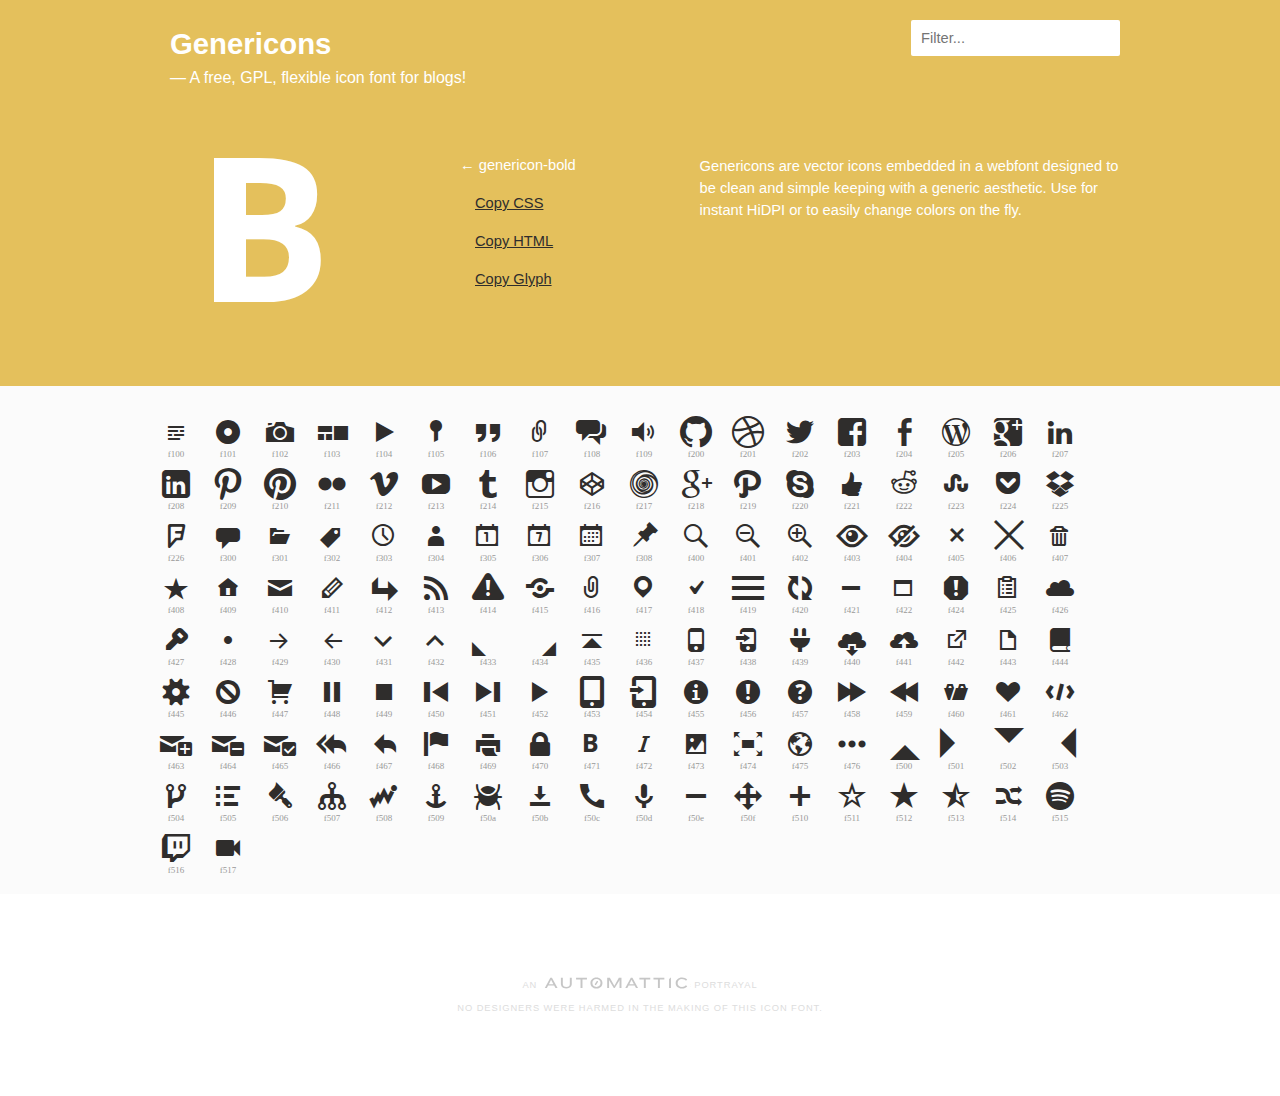
<file: fonts/Genericons/example.html>
<!DOCTYPE html>
<html>
<head>
<title>Genericons</title>
<link rel="stylesheet" href="genericons.css">
<script type="text/javascript" src="https://ajax.googleapis.com/ajax/libs/jquery/1.7.2/jquery.min.js"></script>
<style type="text/css">
/**
 * Example page CSS
 */

body {
	font-family: sans-serif;
	line-height: 1.5;
	margin: 0;
	color: #2f2d2c;
	background: #fff;
	font-size: 11pt;
}

a {
	color: #2f2d2c;
}

h4 {
	margin-top: 40px;
}

#iconlist {
	clear: both;
	margin-bottom: 20px;
}

#iconlist div {
	padding: 10px;
	overflow: hidden;
	white-space: nowrap;
	font-size: 32px;
	line-height: 1;
	position: relative;
	width: 32px;
	height: 32px;
}

#iconlist div:before {
	margin-right: 20px;
}

#iconlist div:hover {
	cursor: pointer;
	color: #e4c05c;
}

#primary {
	background: #e4c05c;
	overflow: hidden;
}

#content {
	position: relative;
	color: #fff;
	max-width: 980px;
	padding: 0 10px;
	margin: 0 auto;
}

#icons {
	background: #fbfbfb;
}

#icons #iconlist {
	max-width: 980px;
	box-sizing: border-box;
	-moz-box-sizing:border-box;
	-webkit-box-sizing:border-box;
	padding: 20px 0;
	margin: 0 auto;
}

#glyph {
	float: left;
	width: 50%;
	box-sizing: border-box;
	-moz-box-sizing:border-box;
	-webkit-box-sizing:border-box;
	-ms-box-sizing:border-box;
	padding: 20px 0;
}

#glyph .info {
	float: right;
	width: 180px;
	padding: 36px 0 0 0;
}

#glyph .info a {
	color: #2f2d2c;
	display: block;
	padding: 8px 0 8px 15px;
}

#glyph .info strong {
	font-weight: normal;
	display: block;
	padding: 8px 0;
}

#glyph .genericon {
	font-size: 256px;
	width: 256px;
	height: 256px;
	overflow: visible;
	float: left;
}

.description {
	margin-top: 50px;
	width: 48%;
	float: right;
	padding-left: 40px;
	margin-left: 2%;
	box-sizing: border-box;
	-moz-box-sizing:border-box;
	-webkit-box-sizing:border-box;
	-ms-box-sizing:border-box;
	background-size: 4px 4px;
}

#primary h2 {
	color: white;
	margin: 0 auto;
	padding: 22px 0 0 20px;
	max-width: 980px;
	font-size: 2em;
}

#primary h2 span {
	display: block;
	font-weight: normal;
	font-size: 12pt;
}

#footer {
	clear: both;
	max-width: 980px;
	margin: 80px auto;
	text-align: center;
	text-transform: uppercase;
	letter-spacing: .1em;
	font-size: 7pt;
	color: #ddd;
}

#footer a {
	color: #ccc;
	display: inline-block;
	width: 150px;
	overflow: hidden;
	text-indent: 100%;
	position: relative;
	top: 2px;
	opacity: .3;
	background-repeat: no-repeat;
	background-position: center top;
	background-image: url('[data-uri]');
}

#footer a:hover {
	opacity: 1;
}

pre, code {
	font: 14px/1.5 monospace;
}

.code {
	display: block;
	font: 14px/1.5 monospace;
	width: 600px;
	white-space: pre;
	border: 1px solid #ccc;
	padding: 10px;
	overflow: auto;
	min-height: 110px;
}

#iconlist .new, #iconlist .update {
	position: relative;
}

#iconlist .new:after, #iconlist .update:after {
	color: #e4c05c;
	display: block;
	content: "NEW";
	font: bold 8px/1 sans-serif;
	position: absolute;
	top: 0px;
	text-align: center;
	z-index: 10;
	width: 100%;
}

#iconlist .update:after {
	content: "UPDATE";
	left: -1px;
}

body.searching #iconlist span.update:after, body.searching #iconlist span.new:after {
	display: none;
}

#search {
	border: 0;
	border-radius: 2px;
	position: absolute;
	right: 20px;
	font: 11pt sans-serif;
	padding: 10px;
	top: 20px;
	background: rgba(255,255,255,.8);
}

#search:focus {
	background: #fff;
	outline: none;
}

.genericon-404 {
	display: none !important; /* This is an easter egg */
}

.genericon:after {
	content: attr(alt);
	display: block;
	font-size: 9px;
	color: #999;
	text-align: center;
}

.hideUACs.genericon:after {
	content: none;
}


@media only screen and ( max-width: 900px ) {

	#glyph {
		float: none;
		width: 100%;
	}
	
	#glyph .info {
		width: 30%;
	}
	#glyph .genericon {
		width: 70%;
	}

	.description {
		clear: both;
		width: 100%;
		background: none;
		padding-left: 0;
		float: none;
	}

}
</style>
<script type="text/javascript">
/**
 * Example page JS
 */

function copyToClipboard ( text, copyMode ) {
	if ( copyMode == "css" ) {
		window.prompt( "Copy this, then paste in your CSS :before selector.", text );
	} else if ( copyMode == "html" ) {
		window.prompt( "Copy this, then paste in your HTML.", text );
	} else {
		window.prompt( "Copy this, then paste in your Photoshop textfield.", text );
	}
}

function pickRandomIcon() {
	var divs = jQuery("#iconlist div").get().sort(function(){
			return Math.round(Math.random())-0.5;
		}).slice(0,1);

	attr = jQuery(divs).attr('alt');
	cssclass = jQuery(divs).attr('class');
	displayGlyph( attr, cssclass );

}

function displayGlyph( attr, cssclass ) {

	// set permalink
	var permalink = cssclass.split(' genericon-')[1];
	window.location.hash = permalink;

	// css copy string
	csstext = "content: \'\\" + attr + "';";

	// html copy string
	htmltext = '<span class="' + cssclass + '"></span>';

	// glyph copy string
	glyphtemp = "&#x" + attr + ";";
	jQuery('#temp').html( glyphtemp );
	glyphtext = jQuery('#temp').text();

	// final output
	output = '<div class="' + cssclass + '"></div>'
	+ '<div class="info">'
		+ '<strong>&larr; ' + cssclass.split( ' ' )[1] + '</strong>'
		+ '<a href="javascript:copyToClipboard(csstext, \'css\')">Copy CSS</a>'
		+ '<a href="javascript:copyToClipboard(htmltext, \'html\')">Copy HTML</a>'
		+ '<a href="javascript:copyToClipboard(glyphtext)">Copy Glyph</a>'
	+ '</div>';

	jQuery( '#glyph' ).html( output );

}

function sortUnicode ( a, b ) {
	var numberA = jQuery(a).attr('alt').replace('f', '');
	var numberB = jQuery(b).attr('alt').replace('f', '');
	var contentA =parseInt( numberA, 16 );
	var contentB =parseInt( numberB, 16 );
	return (contentA < contentB) ? -1 : (contentA > contentB) ? 1 : 0;
}

jQuery(document).ready(function() {

	// pick random icon if no permalink, otherwise go to permalink
	if ( window.location.hash ) {
		permalink = "genericon-" + window.location.hash.split('#')[1];
		attr = jQuery( '.' + permalink ).attr( 'alt' );
		cssclass = jQuery( '.' + permalink ).attr('class');
		displayGlyph( attr, cssclass );
	} else {
		pickRandomIcon();
	}

	jQuery( '#iconlist div' ).click(function() {

		attr = jQuery( this ).attr( 'alt' );
		cssclass = jQuery( this ).attr( 'class' );

		displayGlyph( attr, cssclass );

	});

	var $rows = jQuery('#iconlist div');
	jQuery('#search').keyup(function() {
	
		// remove update text when using search
		jQuery('body').addClass('searching');
	
	    var val = jQuery.trim(jQuery(this).val()).replace(/ +/g, ' ').toLowerCase();
	
	    $rows.show().filter(function() {
	        var text = jQuery(this).text().replace(/\s+/g, ' ').toLowerCase();
	        return !~text.indexOf(val);
	    }).hide();
	});
	
	jQuery('input#search').focus();

	// sort based on number
	jQuery('#iconlist div').sort( sortUnicode ).appendTo('#iconlist');

});

function toggleUACs() {
	jQuery('.genericon').toggleClass('hideUACs');
}
</script>
</head>

<body>

<div id="main">

	<div id="primary">
		<div id="content">

			<h2>Genericons <span>&mdash; A free, GPL, flexible icon font for blogs!</span></h2>

			<input placeholder="Filter..." name="search" id="search" type="text" value="" maxlength="150" />

			<div id="glyph">
			</div>
			
			<div class="description">
				<p>Genericons are vector icons embedded in a webfont designed to be clean and simple keeping with a generic aesthetic. Use for instant HiDPI or to easily change colors on the fly.</p>
			</div>
			
		</div>
	</div>

	<div id="icons">
		<div id="iconlist">
		
			<!-- note, the text inside the HTML elements is purely for the seach -->
			
			<div alt="f423" class="genericon genericon-404" title="genericon-404">404</div>
			
			<div alt="f508" class="genericon genericon-activity" title="genericon-activity">activity</div>
			
			<div alt="f509" class="genericon genericon-anchor" title="genericon-anchor">anchor</div>
			
			<div alt="f101" class="genericon genericon-aside" title="genericon-aside">aside</div>
			
			<div alt="f416" class="genericon genericon-attachment" title="genericon-attachment">attachment</div>
			
			<div alt="f109" class="genericon genericon-audio" title="genericon-audio">audio</div>
			
			<div alt="f471" class="genericon genericon-bold" title="genericon-bold">bold</div>
			
			<div alt="f444" class="genericon genericon-book" title="genericon-book">book</div>
			
			<div alt="f50a" class="genericon genericon-bug" title="genericon-bug">bug</div>
			
			<div alt="f447" class="genericon genericon-cart" title="genericon-cart">cart</div>
			
			<div alt="f301" class="genericon genericon-category" title="genericon-category">category</div>
			
			<div alt="f108" class="genericon genericon-chat" title="genericon-chat">chat</div>
			
			<div alt="f418" class="genericon genericon-checkmark" title="genericon-checkmark">checkmark</div>
			
			<div alt="f405" class="genericon genericon-close" title="genericon-close">close</div>
			
			<div alt="f406" class="genericon genericon-close-alt" title="genericon-close-alt">close-alt</div>
			
			<div alt="f426" class="genericon genericon-cloud" title="genericon-cloud">cloud</div>
			
			<div alt="f440" class="genericon genericon-cloud-download" title="genericon-cloud-download">cloud-download</div>
			
			<div alt="f441" class="genericon genericon-cloud-upload" title="genericon-cloud-upload">cloud-upload</div>
			
			<div alt="f462" class="genericon genericon-code" title="genericon-code">code</div>
			
			<div alt="f216" class="genericon genericon-codepen" title="genericon-codepen">codepen</div>
			
			<div alt="f445" class="genericon genericon-cog" title="genericon-cog">cog</div>
			
			<div alt="f432" class="genericon genericon-collapse" title="genericon-collapse">collapse</div>
			
			<div alt="f300" class="genericon genericon-comment" title="genericon-comment">comment</div>
			
			<div alt="f305" class="genericon genericon-day" title="genericon-day">day</div>
			
			<div alt="f221" class="genericon genericon-digg" title="genericon-digg">digg</div>
			
			<div alt="f443" class="genericon genericon-document" title="genericon-document">document</div>
			
			<div alt="f428" class="genericon genericon-dot" title="genericon-dot">dot</div>
			
			<div alt="f502" class="genericon genericon-downarrow" title="genericon-downarrow">downarrow</div>
			
			<div alt="f50b" class="genericon genericon-download" title="genericon-download">download</div>
			
			<div alt="f436" class="genericon genericon-draggable" title="genericon-draggable">draggable</div>
			
			<div alt="f201" class="genericon genericon-dribbble" title="genericon-dribbble">dribbble</div>
			
			<div alt="f225" class="genericon genericon-dropbox" title="genericon-dropbox">dropbox</div>
			
			<div alt="f433" class="genericon genericon-dropdown" title="genericon-dropdown">dropdown</div>
			
			<div alt="f434" class="genericon genericon-dropdown-left" title="genericon-dropdown-left">dropdown-left</div>
			
			<div alt="f411" class="genericon genericon-edit" title="genericon-edit">edit</div>
			
			<div alt="f476" class="genericon genericon-ellipsis" title="genericon-ellipsis">ellipsis</div>
			
			<div alt="f431" class="genericon genericon-expand" title="genericon-expand">expand</div>
			
			<div alt="f442" class="genericon genericon-external" title="genericon-external">external</div>
			
			<div alt="f203" class="genericon genericon-facebook" title="genericon-facebook">facebook</div>
			
			<div alt="f204" class="genericon genericon-facebook-alt" title="genericon-facebook-alt">facebook-alt</div>
			
			<div alt="f458" class="genericon genericon-fastforward" title="genericon-fastforward">fastforward</div>
			
			<div alt="f413" class="genericon genericon-feed" title="genericon-feed">feed</div>
			
			<div alt="f468" class="genericon genericon-flag" title="genericon-flag">flag</div>
			
			<div alt="f211" class="genericon genericon-flickr" title="genericon-flickr">flickr</div>
			
			<div alt="f226" class="genericon genericon-foursquare" title="genericon-foursquare">foursquare</div>
			
			<div alt="f474" class="genericon genericon-fullscreen" title="genericon-fullscreen">fullscreen</div>
			
			<div alt="f103" class="genericon genericon-gallery" title="genericon-gallery">gallery</div>
			
			<div alt="f200" class="genericon genericon-github" title="genericon-github">github</div>
			
			<div alt="f206" class="genericon genericon-googleplus" title="genericon-googleplus">googleplus</div>
			
			<div alt="f218" class="genericon genericon-googleplus-alt" title="genericon-googleplus-alt">googleplus-alt</div>
			
			<div alt="f50c" class="genericon genericon-handset" title="genericon-handset">handset</div>
			
			<div alt="f461" class="genericon genericon-heart" title="genericon-heart">heart</div>
			
			<div alt="f457" class="genericon genericon-help" title="genericon-help">help</div>
			
			<div alt="f404" class="genericon genericon-hide" title="genericon-hide">hide</div>
			
			<div alt="f505" class="genericon genericon-hierarchy" title="genericon-hierarchy">hierarchy</div>
			
			<div alt="f409" class="genericon genericon-home" title="genericon-home">home</div>
			
			<div alt="f102" class="genericon genericon-image" title="genericon-image">image</div>
			
			<div alt="f455" class="genericon genericon-info" title="genericon-info">info</div>
			
			<div alt="f215" class="genericon genericon-instagram" title="genericon-instagram">instagram</div>
			
			<div alt="f472" class="genericon genericon-italic" title="genericon-italic">italic</div>
			
			<div alt="f427" class="genericon genericon-key" title="genericon-key">key</div>
			
			<div alt="f503" class="genericon genericon-leftarrow" title="genericon-leftarrow">leftarrow</div>
			
			<div alt="f107" class="genericon genericon-link" title="genericon-link">link</div>
			
			<div alt="f207" class="genericon genericon-linkedin" title="genericon-linkedin">linkedin</div>
			
			<div alt="f208" class="genericon genericon-linkedin-alt" title="genericon-linkedin-alt">linkedin-alt</div>
			
			<div alt="f417" class="genericon genericon-location" title="genericon-location">location</div>
			
			<div alt="f470" class="genericon genericon-lock" title="genericon-lock">lock</div>
			
			<div alt="f410" class="genericon genericon-mail" title="genericon-mail">mail</div>
			
			<div alt="f422" class="genericon genericon-maximize" title="genericon-maximize">maximize</div>
			
			<div alt="f419" class="genericon genericon-menu" title="genericon-menu">menu</div>
			
			<div alt="f50d" class="genericon genericon-microphone" title="genericon-microphone">microphone</div>
			
			<div alt="f421" class="genericon genericon-minimize" title="genericon-minimize">minimize</div>
			
			<div alt="f50e" class="genericon genericon-minus" title="genericon-minus">minus</div>
			
			<div alt="f307" class="genericon genericon-month" title="genericon-month">month</div>
			
			<div alt="f50f" class="genericon genericon-move" title="genericon-move">move</div>
			
			<div alt="f429" class="genericon genericon-next" title="genericon-next">next</div>
			
			<div alt="f456" class="genericon genericon-notice" title="genericon-notice">notice</div>
			
			<div alt="f506" class="genericon genericon-paintbrush" title="genericon-paintbrush">paintbrush</div>
			
			<div alt="f219" class="genericon genericon-path" title="genericon-path">path</div>
			
			<div alt="f448" class="genericon genericon-pause" title="genericon-pause">pause</div>
			
			<div alt="f437" class="genericon genericon-phone" title="genericon-phone">phone</div>
			
			<div alt="f473" class="genericon genericon-picture" title="genericon-picture">picture</div>
			
			<div alt="f308" class="genericon genericon-pinned" title="genericon-pinned">pinned</div>
			
			<div alt="f209" class="genericon genericon-pinterest" title="genericon-pinterest">pinterest</div>
			
			<div alt="f210" class="genericon genericon-pinterest-alt" title="genericon-pinterest-alt">pinterest-alt</div>
			
			<div alt="f452" class="genericon genericon-play" title="genericon-play">play</div>
			
			<div alt="f439" class="genericon genericon-plugin" title="genericon-plugin">plugin</div>
			
			<div alt="f510" class="genericon genericon-plus" title="genericon-plus">plus</div>
			
			<div alt="f224" class="genericon genericon-pocket" title="genericon-pocket">pocket</div>
			
			<div alt="f217" class="genericon genericon-polldaddy" title="genericon-polldaddy">polldaddy</div>
			
			<div alt="f460" class="genericon genericon-portfolio" title="genericon-portfolio">portfolio</div>
			
			<div alt="f430" class="genericon genericon-previous" title="genericon-previous">previous</div>
			
			<div alt="f469" class="genericon genericon-print" title="genericon-print">print</div>
			
			<div alt="f106" class="genericon genericon-quote" title="genericon-quote">quote</div>
			
			<div alt="f511" class="genericon genericon-rating-empty" title="genericon-rating-empty">rating-empty</div>
			
			<div alt="f512" class="genericon genericon-rating-full" title="genericon-rating-full">rating-full</div>
			
			<div alt="f513" class="genericon genericon-rating-half" title="genericon-rating-half">rating-half</div>
			
			<div alt="f222" class="genericon genericon-reddit" title="genericon-reddit">reddit</div>
			
			<div alt="f420" class="genericon genericon-refresh" title="genericon-refresh">refresh</div>
			
			<div alt="f412" class="genericon genericon-reply" title="genericon-reply">reply</div>
			
			<div alt="f466" class="genericon genericon-reply-alt" title="genericon-reply-alt">reply-alt</div>
			
			<div alt="f467" class="genericon genericon-reply-single" title="genericon-reply-single">reply-single</div>
			
			<div alt="f459" class="genericon genericon-rewind" title="genericon-rewind">rewind</div>
			
			<div alt="f501" class="genericon genericon-rightarrow" title="genericon-rightarrow">rightarrow</div>
			
			<div alt="f400" class="genericon genericon-search" title="genericon-search">search</div>
			
			<div alt="f438" class="genericon genericon-send-to-phone" title="genericon-send-to-phone">send-to-phone</div>
			
			<div alt="f454" class="genericon genericon-send-to-tablet" title="genericon-send-to-tablet">send-to-tablet</div>
			
			<div alt="f415" class="genericon genericon-share" title="genericon-share">share</div>
			
			<div alt="f403" class="genericon genericon-show" title="genericon-show">show</div>
			
			<div alt="f514" class="genericon genericon-shuffle" title="genericon-shuffle">shuffle</div>
			
			<div alt="f507" class="genericon genericon-sitemap" title="genericon-sitemap">sitemap</div>
			
			<div alt="f451" class="genericon genericon-skip-ahead" title="genericon-skip-ahead">skip-ahead</div>
			
			<div alt="f450" class="genericon genericon-skip-back" title="genericon-skip-back">skip-back</div>
			
			<div alt="f220" class="genericon genericon-skype" title="genericon-skype">skype</div>
			
			<div alt="f424" class="genericon genericon-spam" title="genericon-spam">spam</div>
			
			<div alt="f515" class="genericon genericon-spotify" title="genericon-spotify">spotify</div>
			
			<div alt="f100" class="genericon genericon-standard" title="genericon-standard">standard</div>
			
			<div alt="f408" class="genericon genericon-star" title="genericon-star">star</div>
			
			<div alt="f105" class="genericon genericon-status" title="genericon-status">status</div>
			
			<div alt="f449" class="genericon genericon-stop" title="genericon-stop">stop</div>
			
			<div alt="f223" class="genericon genericon-stumbleupon" title="genericon-stumbleupon">stumbleupon</div>
			
			<div alt="f463" class="genericon genericon-subscribe" title="genericon-subscribe">subscribe</div>
			
			<div alt="f465" class="genericon genericon-subscribed" title="genericon-subscribed">subscribed</div>
			
			<div alt="f425" class="genericon genericon-summary" title="genericon-summary">summary</div>
			
			<div alt="f453" class="genericon genericon-tablet" title="genericon-tablet">tablet</div>
			
			<div alt="f302" class="genericon genericon-tag" title="genericon-tag">tag</div>
			
			<div alt="f303" class="genericon genericon-time" title="genericon-time">time</div>
			
			<div alt="f435" class="genericon genericon-top" title="genericon-top">top</div>
			
			<div alt="f407" class="genericon genericon-trash" title="genericon-trash">trash</div>
			
			<div alt="f214" class="genericon genericon-tumblr" title="genericon-tumblr">tumblr</div>
			
			<div alt="f516" class="genericon genericon-twitch" title="genericon-twitch">twitch</div>
			
			<div alt="f202" class="genericon genericon-twitter" title="genericon-twitter">twitter</div>
			
			<div alt="f446" class="genericon genericon-unapprove" title="genericon-unapprove">unapprove</div>
			
			<div alt="f464" class="genericon genericon-unsubscribe" title="genericon-unsubscribe">unsubscribe</div>
			
			<div alt="f401" class="genericon genericon-unzoom" title="genericon-unzoom">unzoom</div>
			
			<div alt="f500" class="genericon genericon-uparrow" title="genericon-uparrow">uparrow</div>
			
			<div alt="f304" class="genericon genericon-user" title="genericon-user">user</div>
			
			<div alt="f104" class="genericon genericon-video" title="genericon-video">video</div>
			
			<div alt="f517" class="genericon genericon-videocamera" title="genericon-videocamera">videocamera</div>
			
			<div alt="f212" class="genericon genericon-vimeo" title="genericon-vimeo">vimeo</div>
			
			<div alt="f414" class="genericon genericon-warning" title="genericon-warning">warning</div>
			
			<div alt="f475" class="genericon genericon-website" title="genericon-website">website</div>
			
			<div alt="f306" class="genericon genericon-week" title="genericon-week">week</div>
			
			<div alt="f205" class="genericon genericon-wordpress" title="genericon-wordpress">wordpress</div>
			
			<div alt="f504" class="genericon genericon-xpost" title="genericon-xpost">xpost</div>
			
			<div alt="f213" class="genericon genericon-youtube" title="genericon-youtube">youtube</div>
			
			<div alt="f402" class="genericon genericon-zoom" title="genericon-zoom">zoom</div>
			

		</div>
		
		<div id="temp" style="display: none;"></div>
		
	</div>

	<div id="footer">

		<p>An <a href="http://automattic.com" rel="nofollow">Automattic</a> Portrayal</p>
		<p>No designers were harmed in the making of this icon font.</p>
		

	</div>

</div>

</body>
</html>
</file>
<file: fonts/Genericons/genericons.css>
/**

	Genericons

*/


/* IE8 and below use EOT and allow cross-site embedding. 
   IE9 uses WOFF which is base64 encoded to allow cross-site embedding.
   So unfortunately, IE9 will throw a console error, but it'll still work.
   When the font is base64 encoded, cross-site embedding works in Firefox */

@font-face {
    font-family: 'Genericons';
    src: url('Genericons.eot');
}

@font-face {
    font-family: 'Genericons';
    src: url([data-uri]) format('woff'),
         url('Genericons.ttf') format('truetype'),
         url('Genericons.svg#genericonsregular') format('svg');
    font-weight: normal;
    font-style: normal;
}

@media screen and (-webkit-min-device-pixel-ratio:0) {
  @font-face {
    font-family: "Genericons";
    src: url("./Genericons.svg#Genericons") format("svg");
  }
}


/**
 * All Genericons
 */

.genericon {
	font-size: 16px;
	vertical-align: top;
	text-align: center;
	-moz-transition: color .1s ease-in 0;
	-webkit-transition: color .1s ease-in 0;
	display: inline-block;
	font-family: "Genericons";
	font-style: normal;
	font-weight: normal;
	font-variant: normal;
	line-height: 1;
	text-decoration: inherit;
	text-transform: none;
	-moz-osx-font-smoothing: grayscale;
	-webkit-font-smoothing: antialiased;
	speak: none;
}


/**
 * Individual icons
 */

.genericon-404:before { content: "\f423"; }
.genericon-activity:before { content: "\f508"; }
.genericon-anchor:before { content: "\f509"; }
.genericon-aside:before { content: "\f101"; }
.genericon-attachment:before { content: "\f416"; }
.genericon-audio:before { content: "\f109"; }
.genericon-bold:before { content: "\f471"; }
.genericon-book:before { content: "\f444"; }
.genericon-bug:before { content: "\f50a"; }
.genericon-cart:before { content: "\f447"; }
.genericon-category:before { content: "\f301"; }
.genericon-chat:before { content: "\f108"; }
.genericon-checkmark:before { content: "\f418"; }
.genericon-close:before { content: "\f405"; }
.genericon-close-alt:before { content: "\f406"; }
.genericon-cloud:before { content: "\f426"; }
.genericon-cloud-download:before { content: "\f440"; }
.genericon-cloud-upload:before { content: "\f441"; }
.genericon-code:before { content: "\f462"; }
.genericon-codepen:before { content: "\f216"; }
.genericon-cog:before { content: "\f445"; }
.genericon-collapse:before { content: "\f432"; }
.genericon-comment:before { content: "\f300"; }
.genericon-day:before { content: "\f305"; }
.genericon-digg:before { content: "\f221"; }
.genericon-document:before { content: "\f443"; }
.genericon-dot:before { content: "\f428"; }
.genericon-downarrow:before { content: "\f502"; }
.genericon-download:before { content: "\f50b"; }
.genericon-draggable:before { content: "\f436"; }
.genericon-dribbble:before { content: "\f201"; }
.genericon-dropbox:before { content: "\f225"; }
.genericon-dropdown:before { content: "\f433"; }
.genericon-dropdown-left:before { content: "\f434"; }
.genericon-edit:before { content: "\f411"; }
.genericon-ellipsis:before { content: "\f476"; }
.genericon-expand:before { content: "\f431"; }
.genericon-external:before { content: "\f442"; }
.genericon-facebook:before { content: "\f203"; }
.genericon-facebook-alt:before { content: "\f204"; }
.genericon-fastforward:before { content: "\f458"; }
.genericon-feed:before { content: "\f413"; }
.genericon-flag:before { content: "\f468"; }
.genericon-flickr:before { content: "\f211"; }
.genericon-foursquare:before { content: "\f226"; }
.genericon-fullscreen:before { content: "\f474"; }
.genericon-gallery:before { content: "\f103"; }
.genericon-github:before { content: "\f200"; }
.genericon-googleplus:before { content: "\f206"; }
.genericon-googleplus-alt:before { content: "\f218"; }
.genericon-handset:before { content: "\f50c"; }
.genericon-heart:before { content: "\f461"; }
.genericon-help:before { content: "\f457"; }
.genericon-hide:before { content: "\f404"; }
.genericon-hierarchy:before { content: "\f505"; }
.genericon-home:before { content: "\f409"; }
.genericon-image:before { content: "\f102"; }
.genericon-info:before { content: "\f455"; }
.genericon-instagram:before { content: "\f215"; }
.genericon-italic:before { content: "\f472"; }
.genericon-key:before { content: "\f427"; }
.genericon-leftarrow:before { content: "\f503"; }
.genericon-link:before { content: "\f107"; }
.genericon-linkedin:before { content: "\f207"; }
.genericon-linkedin-alt:before { content: "\f208"; }
.genericon-location:before { content: "\f417"; }
.genericon-lock:before { content: "\f470"; }
.genericon-mail:before { content: "\f410"; }
.genericon-maximize:before { content: "\f422"; }
.genericon-menu:before { content: "\f419"; }
.genericon-microphone:before { content: "\f50d"; }
.genericon-minimize:before { content: "\f421"; }
.genericon-minus:before { content: "\f50e"; }
.genericon-month:before { content: "\f307"; }
.genericon-move:before { content: "\f50f"; }
.genericon-next:before { content: "\f429"; }
.genericon-notice:before { content: "\f456"; }
.genericon-paintbrush:before { content: "\f506"; }
.genericon-path:before { content: "\f219"; }
.genericon-pause:before { content: "\f448"; }
.genericon-phone:before { content: "\f437"; }
.genericon-picture:before { content: "\f473"; }
.genericon-pinned:before { content: "\f308"; }
.genericon-pinterest:before { content: "\f209"; }
.genericon-pinterest-alt:before { content: "\f210"; }
.genericon-play:before { content: "\f452"; }
.genericon-plugin:before { content: "\f439"; }
.genericon-plus:before { content: "\f510"; }
.genericon-pocket:before { content: "\f224"; }
.genericon-polldaddy:before { content: "\f217"; }
.genericon-portfolio:before { content: "\f460"; }
.genericon-previous:before { content: "\f430"; }
.genericon-print:before { content: "\f469"; }
.genericon-quote:before { content: "\f106"; }
.genericon-rating-empty:before { content: "\f511"; }
.genericon-rating-full:before { content: "\f512"; }
.genericon-rating-half:before { content: "\f513"; }
.genericon-reddit:before { content: "\f222"; }
.genericon-refresh:before { content: "\f420"; }
.genericon-reply:before { content: "\f412"; }
.genericon-reply-alt:before { content: "\f466"; }
.genericon-reply-single:before { content: "\f467"; }
.genericon-rewind:before { content: "\f459"; }
.genericon-rightarrow:before { content: "\f501"; }
.genericon-search:before { content: "\f400"; }
.genericon-send-to-phone:before { content: "\f438"; }
.genericon-send-to-tablet:before { content: "\f454"; }
.genericon-share:before { content: "\f415"; }
.genericon-show:before { content: "\f403"; }
.genericon-shuffle:before { content: "\f514"; }
.genericon-sitemap:before { content: "\f507"; }
.genericon-skip-ahead:before { content: "\f451"; }
.genericon-skip-back:before { content: "\f450"; }
.genericon-skype:before { content: "\f220"; }
.genericon-spam:before { content: "\f424"; }
.genericon-spotify:before { content: "\f515"; }
.genericon-standard:before { content: "\f100"; }
.genericon-star:before { content: "\f408"; }
.genericon-status:before { content: "\f105"; }
.genericon-stop:before { content: "\f449"; }
.genericon-stumbleupon:before { content: "\f223"; }
.genericon-subscribe:before { content: "\f463"; }
.genericon-subscribed:before { content: "\f465"; }
.genericon-summary:before { content: "\f425"; }
.genericon-tablet:before { content: "\f453"; }
.genericon-tag:before { content: "\f302"; }
.genericon-time:before { content: "\f303"; }
.genericon-top:before { content: "\f435"; }
.genericon-trash:before { content: "\f407"; }
.genericon-tumblr:before { content: "\f214"; }
.genericon-twitch:before { content: "\f516"; }
.genericon-twitter:before { content: "\f202"; }
.genericon-unapprove:before { content: "\f446"; }
.genericon-unsubscribe:before { content: "\f464"; }
.genericon-unzoom:before { content: "\f401"; }
.genericon-uparrow:before { content: "\f500"; }
.genericon-user:before { content: "\f304"; }
.genericon-video:before { content: "\f104"; }
.genericon-videocamera:before { content: "\f517"; }
.genericon-vimeo:before { content: "\f212"; }
.genericon-warning:before { content: "\f414"; }
.genericon-website:before { content: "\f475"; }
.genericon-week:before { content: "\f306"; }
.genericon-wordpress:before { content: "\f205"; }
.genericon-xpost:before { content: "\f504"; }
.genericon-youtube:before { content: "\f213"; }
.genericon-zoom:before { content: "\f402"; }
</file>
